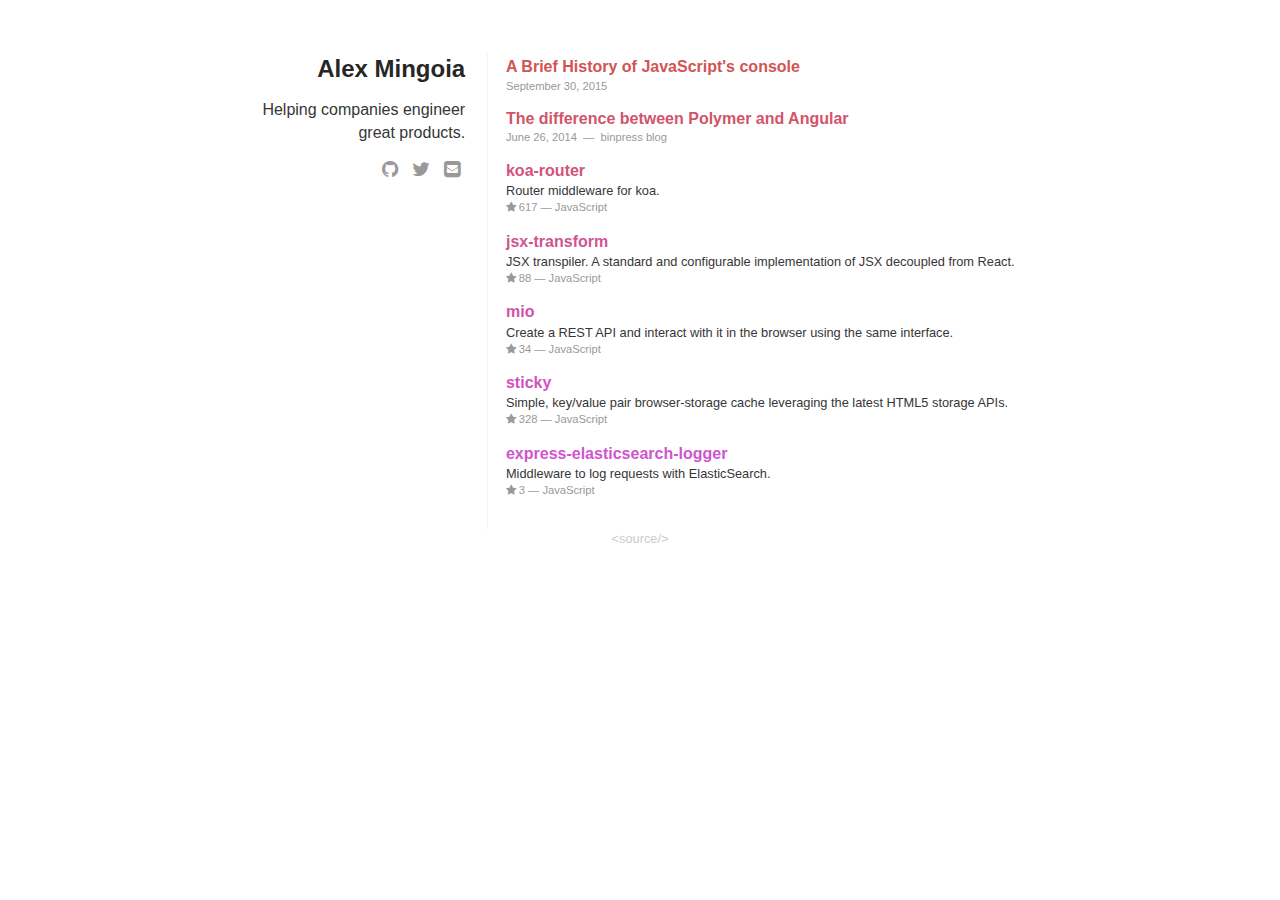
<file: index.html>
<!DOCTYPE html>
<html lang="en">
<head>
  <meta http-equiv="Content-Type" content="text/html; charset=UTF-8" />
  <meta http-equiv="X-UA-Compatible" content="IE=edge" />
  <meta name="viewport" content="width=device-width, initial-scale=1" />
  <title>Alex Mingoia - Home</title>
  <link rel="icon" href="./images/favicon.png" />
  <link rel="stylesheet" type="text/css" href="./css/screen.css" />
  <link href="//maxcdn.bootstrapcdn.com/font-awesome/4.1.0/css/font-awesome.min.css" rel="stylesheet" />
  <link rel="alternate" type="application/rss+xml" title="Alex Mingoia's Blog" href="./feed/" />
</head>
<body>
  <div class="wrap wide">
  <div id="profile">
    <div class="pic">
      <img src="./images/alex.jpg" width="36" height="36" alt="Alex Mingoia Headshot" />
    </div>
    <h1>
      <a href="./" title="Home">
        <span class="name">Alex Mingoia</span>
      </a>
    </h1>
    <h2>Helping companies engineer great products.</h2>
    <ul class="large">
      <li class="inline mbr">
        <a class="lowlight" href="https://github.com/alexmingoia" title="GitHub">
          <span class="fa fa-github"></span>
          <span class="alt">github.com/alexmingoia</span>
        </a>
      </li>
      <li class="inline mbr">
        <a class="lowlight" href="https://twitter.com/alexmingoia" title="Twitter">
          <span class="fa fa-twitter"></span>
          <span class="alt">@alexmingoia</span>
        </a>
      </li>
      <li class="inline">
        <a class="lowlight" href="mailto:talk@alexmingoia.com" title="E-mail">
          <span class="fa fa-envelope-square"></span>
          <span class="alt">talk@alexmingoia.com</span>
        </a>
      </li>
    </ul>
  </div>
  <div id="sidebar">
    <main><nav id="links"><ul>
  
    <li class="mjb">
      <a class="block" href="./posts/a-brief-history-of-javascripts-console/">
        <span class="bold block">A Brief History of JavaScript's console</span>
        <span class="block lowlight xsmall">September 30, 2015</span>
      </a>
    </li>
  

  <li class="mjb">
    <a class="block" href="http://www.binpress.com/blog/2014/06/26/polymer-vs-angular/">
      <span class="bold block">The difference between Polymer and Angular</span>
      <span class="block lowlight xsmall">
        <span>June 26, 2014</span>
        &nbsp;&mdash;&nbsp;
        <span>binpress blog</span>
      </span>
    </a>
  </li>

  <li class="mjb">
    <a class="block" href="https://www.github.com/alexmingoia/koa-router/">
      <span class="bold block">koa-router</span>
      <span class="block small copycolor">Router middleware for koa.</span>
      <span class="block lowlight xsmall">
        <span title="stargazers">
          <span class="fa fa-star"></span>617
        </span>
        &mdash;
        <span>JavaScript</span>
      </span>
    </a>
  </li>

  <li class="mjb">
    <a class="block" href="https://www.github.com/alexmingoia/jsx-transform/">
      <span class="bold block">jsx-transform</span>
      <span class="block small copycolor">
        JSX transpiler.
        A standard and configurable implementation of JSX decoupled from React.
      </span>
      <span class="block lowlight xsmall">
        <span title="stargazers">
          <span class="fa fa-star"></span>88
        </span>
        &mdash;
        <span>JavaScript</span>
      </span>
    </a>
  </li>

  <li class="mjb">
    <a class="block" href="https://www.github.com/mio/mio/">
      <span class="bold block">mio</span>
      <span class="block small copycolor">
        Create a REST API and interact with it in the browser
        using the same interface.
      </span>
      <span class="block lowlight xsmall">
        <span title="stargazers">
          <span class="fa fa-star"></span>34
        </span>
        &mdash;
        <span>JavaScript</span>
      </span>
    </a>
  </li>

  <li class="mjb">
    <a class="block" href="https://www.github.com/alexmingoia/sticky/">
      <span class="bold block">sticky</span>
      <span class="block small copycolor">
        Simple, key/value pair browser-storage cache
        leveraging the latest HTML5 storage APIs.
      </span>
      <span class="block lowlight xsmall">
        <span title="stargazers">
          <span class="fa fa-star"></span>328
        </span>
        &mdash;
        <span>JavaScript</span>
      </span>
    </a>
  </li>

  <li class="mjb">
    <a class="block" href="https://www.github.com/alexmingoia/express-elasticsearch-logger/">
      <span class="bold block">express-elasticsearch-logger</span>
      <span class="block small copycolor">
        Middleware to log requests with ElasticSearch.
      </span>
      <span class="block lowlight xsmall">
        <span title="stargazers">
          <span class="fa fa-star"></span>3
        </span>
        &mdash;
        <span>JavaScript</span>
      </span>
    </a>
  </li>
</ul></nav>
</main>
  </div>
  <footer>
    <a href="https://github.com/alexmingoia/alexmingoia.github.io/">
      &lt;source/&gt;
    </a>
  </footer>
</div>

  <script src="//hnbutton.appspot.com/static/hn.min.js" async defer></script>
  <script defer>!function(d,s,id){var js,fjs=d.getElementsByTagName(s)[0],p=/^http:/.test(d.location)?'http':'https';if(!d.getElementById(id)){js=d.createElement(s);js.id=id;js.src=p+'://platform.twitter.com/widgets.js';fjs.parentNode.insertBefore(js,fjs);}}(document, 'script', 'twitter-wjs');</script>
</body>
</html>
</file>
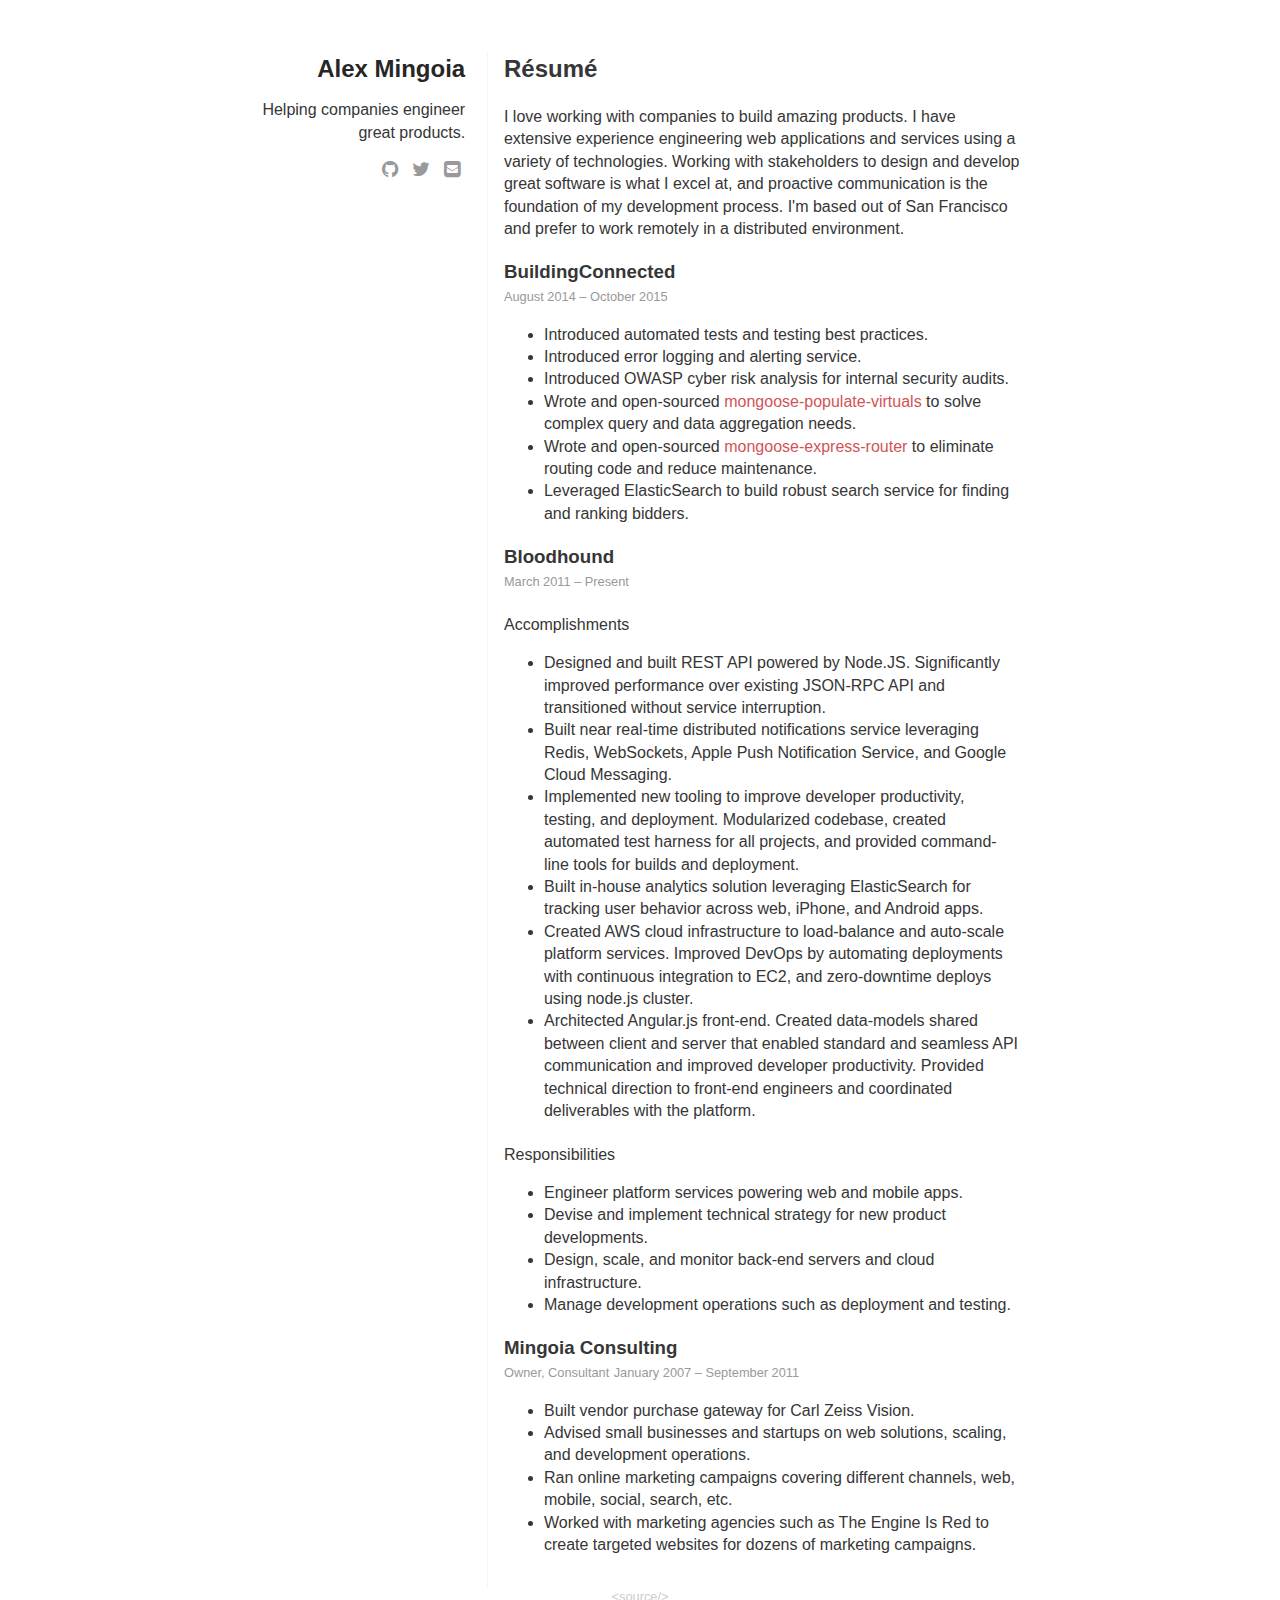
<file: resume/index.html>
<!DOCTYPE html>
<html lang="en">
<head>
  <meta http-equiv="Content-Type" content="text/html; charset=UTF-8" />
  <meta http-equiv="X-UA-Compatible" content="IE=edge" />
  <meta name="viewport" content="width=device-width, initial-scale=1" />
  <title>Alex Mingoia - Résumé</title>
  <link rel="icon" href="../images/favicon.png" />
  <link rel="stylesheet" type="text/css" href="../css/screen.css" />
  <link href="//maxcdn.bootstrapcdn.com/font-awesome/4.1.0/css/font-awesome.min.css" rel="stylesheet" />
  <link rel="alternate" type="application/rss+xml" title="Alex Mingoia's Blog" href="../feed/" />
</head>
<body>
  <div class="wrap wide">
  <div id="profile">
    <div class="pic">
      <img src="../images/alex.jpg" width="36" height="36" alt="Alex Mingoia Headshot" />
    </div>
    <h1>
      <a href="../" title="Home">
        <span class="name">Alex Mingoia</span>
      </a>
    </h1>
    <h2>Helping companies engineer great products.</h2>
    <ul class="large">
      <li class="inline mbr">
        <a class="lowlight" href="https://github.com/alexmingoia" title="GitHub">
          <span class="fa fa-github"></span>
          <span class="alt">github.com/alexmingoia</span>
        </a>
      </li>
      <li class="inline mbr">
        <a class="lowlight" href="https://twitter.com/alexmingoia" title="Twitter">
          <span class="fa fa-twitter"></span>
          <span class="alt">@alexmingoia</span>
        </a>
      </li>
      <li class="inline">
        <a class="lowlight" href="mailto:talk@alexmingoia.com" title="E-mail">
          <span class="fa fa-envelope-square"></span>
          <span class="alt">talk@alexmingoia.com</span>
        </a>
      </li>
    </ul>
  </div>
  <div id="sidebar">
    <main><div id="resume">
  <h2>Résumé</h2>
  <p>
    I love working with companies to build amazing products. I have extensive
    experience engineering web applications and services using a variety
    of technologies. Working with stakeholders to design and develop great
    software is what I excel at, and proactive communication is the foundation
    of my development process. I'm based out of San Francisco and prefer to
    work remotely in a distributed environment.
  </p>
  <h3>BuildingConnected</h3>
  <span class="lowlight small">August 2014 – October 2015</span>
  <ul>
    <li>Introduced automated tests and testing best practices.</li>
    <li>Introduced error logging and alerting service.</li>
    <li>Introduced OWASP cyber risk analysis for internal security audits.</li>
    <li>Wrote and open-sourced <a href="https://github.com/alexmingoia/mongoose-populate-virtuals/">mongoose-populate-virtuals</a> to solve complex query and data aggregation needs.</li>
    <li>Wrote and open-sourced <a href="https://github.com/alexmingoia/mongoose-express-router/">mongoose-express-router</a> to eliminate routing code and reduce maintenance.</li>
    <li>Leveraged ElasticSearch to build robust search service for finding and ranking bidders.</li>
  </ul>
  <h3>Bloodhound</h3>
  <span class="lowlight small">March 2011 – Present</span>
  <h4>Accomplishments</h4>
  <ul>
    <li>Designed and built REST API powered by Node.JS. Significantly improved performance over existing JSON-RPC API and transitioned without service interruption.</li>
    <li>Built near real-time distributed notifications service leveraging Redis, WebSockets, Apple Push Notification Service, and Google Cloud Messaging.</li>
    <li>Implemented new tooling to improve developer productivity, testing, and deployment. Modularized codebase, created automated test harness for all projects, and provided command-line tools for builds and deployment.</li>
    <li>Built in-house analytics solution leveraging ElasticSearch for tracking user behavior across web, iPhone, and Android apps.</li>
    <li>Created AWS cloud infrastructure to load-balance and auto-scale platform services. Improved DevOps by automating deployments with continuous integration to EC2, and zero-downtime deploys using node.js cluster.</li>
    <li>Architected Angular.js front-end. Created data-models shared between client and server that enabled standard and seamless API communication and improved developer productivity. Provided technical direction to front-end engineers and coordinated deliverables with the platform.</li>
  </ul>
  <h4>Responsibilities</h4>
  <ul>
    <li>Engineer platform services powering web and mobile apps.</li>
    <li>Devise and implement technical strategy for new product developments.</li>
    <li>Design, scale, and monitor back-end servers and cloud infrastructure.</li>
    <li>Manage development operations such as deployment and testing.</li>
  </ul>
  <h3>Mingoia Consulting</h3>
  <span class="lowlight small">Owner, Consultant</span>
  <span class="lowlight small">January 2007 – September 2011</span>
  <ul>
    <li>Built vendor purchase gateway for Carl Zeiss Vision.</li>
    <li>Advised small businesses and startups on web solutions, scaling, and development operations.</li>
    <li>Ran online marketing campaigns covering different channels, web, mobile, social, search, etc.</li>
    <li>Worked with marketing agencies such as The Engine Is Red to create targeted websites for dozens of marketing campaigns.</li>
  </ul>
</div>
</main>
  </div>
  <footer>
    <a href="https://github.com/alexmingoia/alexmingoia.github.io/">
      &lt;source/&gt;
    </a>
  </footer>
</div>

  <script src="//hnbutton.appspot.com/static/hn.min.js" async defer></script>
  <script defer>!function(d,s,id){var js,fjs=d.getElementsByTagName(s)[0],p=/^http:/.test(d.location)?'http':'https';if(!d.getElementById(id)){js=d.createElement(s);js.id=id;js.src=p+'://platform.twitter.com/widgets.js';fjs.parentNode.insertBefore(js,fjs);}}(document, 'script', 'twitter-wjs');</script>
</body>
</html>
</file>
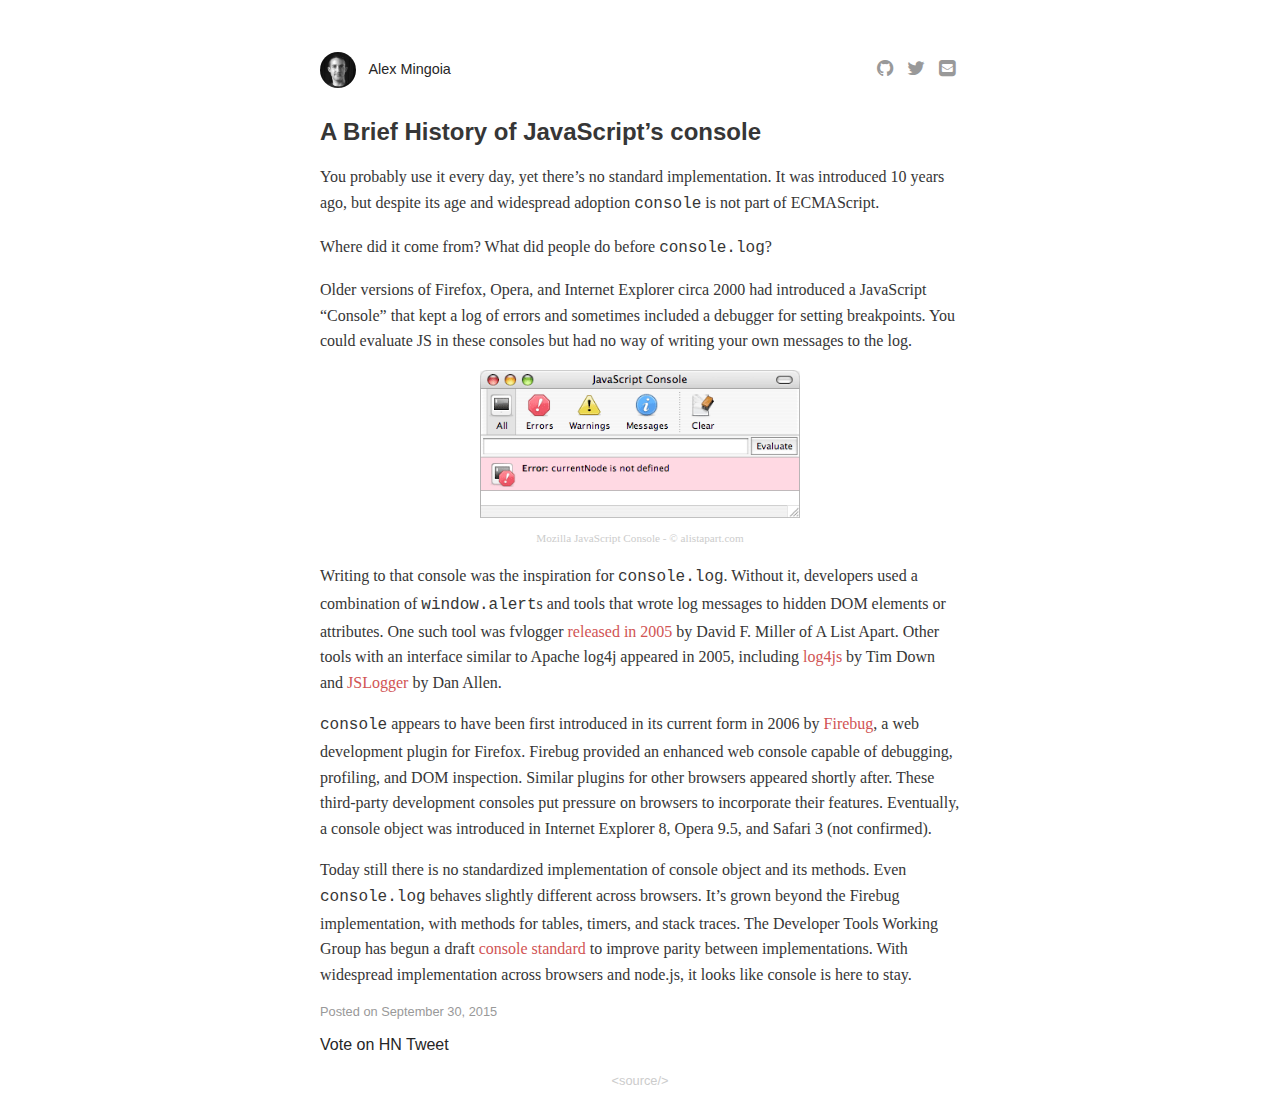
<file: posts/a-brief-history-of-javascripts-console/index.html>
<!DOCTYPE html>
<html lang="en">
<head>
  <meta http-equiv="Content-Type" content="text/html; charset=UTF-8" />
  <meta http-equiv="X-UA-Compatible" content="IE=edge" />
  <meta name="viewport" content="width=device-width, initial-scale=1" />
  <title>Alex Mingoia - A Brief History of JavaScript's console</title>
  <link rel="icon" href="../../images/favicon.png" />
  <link rel="stylesheet" type="text/css" href="../../css/screen.css" />
  <link href="//maxcdn.bootstrapcdn.com/font-awesome/4.1.0/css/font-awesome.min.css" rel="stylesheet" />
  <link rel="alternate" type="application/rss+xml" title="Alex Mingoia's Blog" href="../../feed/" />
</head>
<body>
  <div class="wrap post">
  <div class="profile-compact">
    <div class="pic">
      <img src="../../images/alex.jpg" width="36" height="36" alt="Alex Mingoia Headshot" />
    </div>
    <h1>
      <a href="../../" title="Home">
        <span class="name">Alex Mingoia</span>
      </a>
    </h1>
    <ul class="large">
      <li class="inline mbr">
        <a class="lowlight fa fa-github" href="https://github.com/alexmingoia" title="GitHub"></a>
      </li>
      <li class="inline mbr">
        <a class="lowlight fa fa-twitter" href="https://twitter.com/alexmingoia" title="Twitter"></a>
      </li>
      <li class="inline">
        <a class="lowlight fa fa-envelope-square" href="mailto:talk@alexmingoia.com" title="E-mail"></a>
      </li>
    </ul>
  </div>

  <div id="post">
    <main><h1 id="a-brief-history-of-javascripts-console">A Brief History of JavaScript’s console</h1>
<p>You probably use it every day, yet there’s no standard implementation. It was introduced 10 years ago, but despite its age and widespread adoption <code>console</code> is not part of ECMAScript.</p>
<p>Where did it come from? What did people do before <code>console.log</code>?</p>
<p>Older versions of Firefox, Opera, and Internet Explorer circa 2000 had introduced a JavaScript “Console” that kept a log of errors and sometimes included a debugger for setting breakpoints. You could evaluate JS in these consoles but had no way of writing your own messages to the log.</p>
<div class="figure">
<img src="../../images/console.png" alt="Mozilla JavaScript Console - © alistapart.com" />
<p class="caption">Mozilla JavaScript Console - © alistapart.com</p>
</div>
<p>Writing to that console was the inspiration for <code>console.log</code>. Without it, developers used a combination of <code>window.alert</code>s and tools that wrote log messages to hidden DOM elements or attributes. One such tool was fvlogger <a href="http://alistapart.com/article/jslogging">released in 2005</a> by David F. Miller of A List Apart. Other tools with an interface similar to Apache log4j appeared in 2005, including <a href="http://log4javascript.org">log4js</a> by Tim Down and <a href="http://www.mojavelinux.com/wiki/lib/exe/fetch.php?id=scriptsandbox&amp;cache=cache&amp;media=logger.js.txt">JSLogger</a> by Dan Allen.</p>
<p><code>console</code> appears to have been first introduced in its current form in 2006 by <a href="https://web.archive.org/web/20061228053918/http://www.getfirebug.com/logging.html">Firebug</a>, a web development plugin for Firefox. Firebug provided an enhanced web console capable of debugging, profiling, and DOM inspection. Similar plugins for other browsers appeared shortly after. These third-party development consoles put pressure on browsers to incorporate their features. Eventually, a console object was introduced in Internet Explorer 8, Opera 9.5, and Safari 3 (not confirmed).</p>
<p>Today still there is no standardized implementation of console object and its methods. Even <code>console.log</code> behaves slightly different across browsers. It’s grown beyond the Firebug implementation, with methods for tables, timers, and stack traces. The Developer Tools Working Group has begun a draft <a href="https://github.com/DeveloperToolsWG/console-object">console standard</a> to improve parity between implementations. With widespread implementation across browsers and node.js, it looks like console is here to stay.</p></main>
    <div class="lowlight small mjb">
        Posted on September 30, 2015
        
    </div>
  </div>

  <a href="http://news.ycombinator.com/submit" class="hn-share-button" data-title="A Brief History of JavaScript's console">Vote on HN</a>
  <a href="https://twitter.com/share" class="twitter-share-button" data-via="alexmingoia">Tweet</a>

  <div id="disqus_thread"></div>
  <footer>
    <a href="https://github.com/alexmingoia/alexmingoia.github.io/">
      &lt;source/&gt;
    </a>
  </footer>
</div>
<script>
  (function() {
    var d = document, s = d.createElement('script');
    s.src = '//alexmingoia.disqus.com/embed.js';
    s.setAttribute('data-timestamp', +new Date());
    (d.head || d.body).appendChild(s);
  })();
</script>

  <script src="//hnbutton.appspot.com/static/hn.min.js" async defer></script>
  <script defer>!function(d,s,id){var js,fjs=d.getElementsByTagName(s)[0],p=/^http:/.test(d.location)?'http':'https';if(!d.getElementById(id)){js=d.createElement(s);js.id=id;js.src=p+'://platform.twitter.com/widgets.js';fjs.parentNode.insertBefore(js,fjs);}}(document, 'script', 'twitter-wjs');</script>
</body>
</html>
</file>
<file: css/screen.css>
html, body{background-color:#FFF;color:#363636;font-family:Helvetica, Verdana, sans-serif;font-size:16px;line-height:1.4;margin:0;padding:.5em 1em;text-align:center}.wrap main a:link, .wrap main a:visited{color:#D15454;text-decoration:none}.wrap main a:hover, .wrap main a:active{color:#D15454;text-decoration:underline}.wrap{margin:0 auto;max-width:640px;padding-top:3%;position:relative;text-align:left}.wrap.wide{max-width:760px}#profile{float:left;margin-bottom:2em;width:27%;text-align:right}#profile a .alt{display:none}#disqus_thread{margin:1em 0}.pic{display:none;margin-right:.5em;width:36px;height:36px;border-radius:18px;vertical-align:middle;overflow:hidden}#sidebar{float:right;border-left:1px #F5F5F5 solid;width:70%;padding-bottom:1em}footer{clear:both;color:#CCC;font-size:.8em;text-align:center}footer a:link, footer a:visited{color:#CCC}footer a:hover, footer a:active{color:#999;text-decoration:underline}#links{padding-top:.3em;line-height:1.2}#links a, #resume{padding-left:3%}#resume h2{margin-top:0}#links li:nth-child(1) a{color:#D15454}#links li:nth-child(2) a{color:#D15469}#links li:nth-child(3) a{color:#D1547D}#links li:nth-child(4) a{color:#D15492}#links li:nth-child(5) a{color:#D154A7}#links li:nth-child(6) a{color:#D154BC}#links li:nth-child(7) a{color:#D154D1}#links a:link, #links a:visited{border-left:2px solid transparent}#links a:hover, #links a:active{border-left:2px solid}.figure{text-align:center}.figure img{display:block;width:100%;max-width:320px;margin:0 auto}.caption{color:#CCC;font-size:.7em}.medium{font-size:.9em}.small{font-size:.8em}.xsmall{font-size:.7em}.large{font-size:1.2em}.bold{font-weight:bold}.copycolor{color:#363636}.lowlight{color:#999}.block{display:block}.inline{display:inline}.mjb{margin-bottom:1em}.mbr{margin-right:.2em}.fa{display:inline-block;margin-right:.25em}h1{font-size:1.5em;margin:0;padding:0}#profile h2{font-size:1em;font-weight:normal}h3{margin-bottom:0}h4{font-weight:400;margin-bottom:1em}.ellipsis{overflow:hidden;text-overflow:ellipsis;white-space:nowrap}#links ul, #profile ul{list-style:none;margin:0;padding:0}a{color:#262626;text-decoration:none;transition:border-color .3s, color .3s}a.fa:hover, a.fa:active{color:#363636}a span{margin-bottom:.2em}.profile-compact{display:block;margin-bottom:2em}.profile-compact h1{display:inline-block;font-size:.9em;font-weight:normal;vertical-align:middle}.profile-compact .pic{display:inline-block}.profile-compact ul{margin-top:-1.7em;text-align:right}.profile-compact .name{display:inline-block;vertical-align:middle}#post p{font-family:georgia, cambria, times, serif;font-weight:300;line-height:1.6}@media print{#links li{border-bottom:1px #F5F5F5 solid}#links a, #post{padding-left:0;padding-bottom:3%}#links a:link, #links a:visited{border-left:none;border-bottom:2px solid transparent}#links a:hover, #links a:active{border-left:none;border-bottom:2px solid}#sidebar{border-left:none}#profile h1{display:inline-block;font-weight:normal;vertical-align:middle}#profile .pic{display:inline-block}#profile ul{margin-top:-1.7em;text-align:right}#profile li.mbr{margin:0}#profile a{display:block;font-size:.8em}#profile a .fa{display:none}#profile a .alt{display:inline}#profile .name{display:inline-block;vertical-align:middle}#profile h2{display:none}#profile, #sidebar{float:none;text-align:left;width:auto}footer{display:none}}@media (max-width:480px){#links li{border-bottom:1px #F5F5F5 solid}#links a, #post{padding-left:0;padding-bottom:3%}#links a:link, #links a:visited{border-left:none;border-bottom:2px solid transparent}#links a:hover, #links a:active{border-left:none;border-bottom:2px solid}#sidebar{border-left:none}#profile h1{display:inline-block;font-size:.9em;font-weight:normal;vertical-align:middle}#profile .pic{display:inline-block}#profile ul{margin-top:-1.7em;text-align:right}#profile .name{display:inline-block;vertical-align:middle}#profile h2{display:none}#profile, #sidebar{float:none;text-align:left;width:auto}}
</file>
